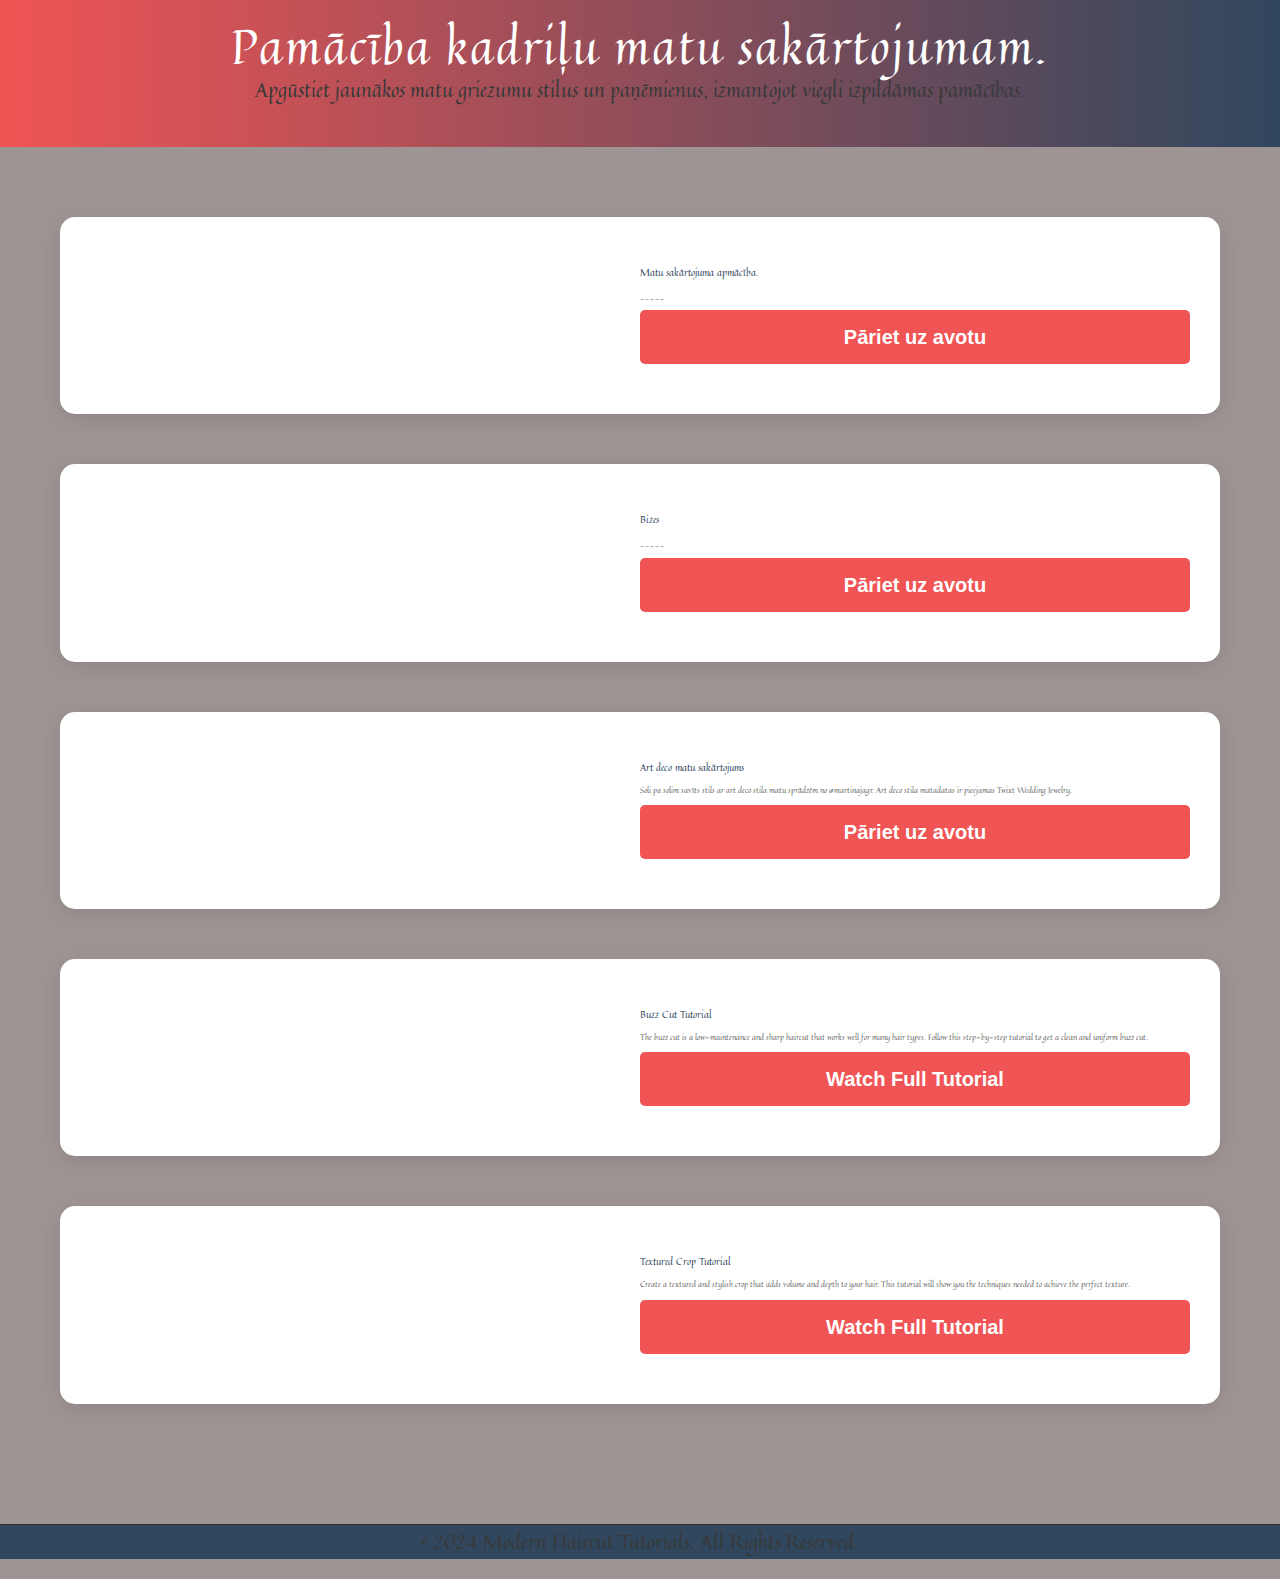
<file: haircut.html>
<!DOCTYPE html>
<html lang="lv">
    <!doctype html>
<!--[if IE 7 ]>    <html lang="en-gb" class="isie ie7 oldie no-js"> <![endif]-->
<!--[if IE 8 ]>    <html lang="en-gb" class="isie ie8 oldie no-js"> <![endif]-->
<!--[if IE 9 ]>    <html lang="en-gb" class="isie ie9 no-js"> <![endif]-->
<!--[if (gt IE 9)|!(IE)]><!-->
<html lang="en-gb" class="no-js">
<!--<![endif]-->
<head>
<meta charset="utf-8">
<meta name="viewport" content="width=device-width, initial-scale=1, maximum-scale=1">
<!--[if lt IE 9]> 
    <meta http-equiv="X-UA-Compatible" content="IE=edge,chrome=1">
    <![endif]-->
<title>Quadrille.lv/haircuts </title>
<meta name="description" content="">
<meta name="author" content="WebThemez">
<!--[if lt IE 9]>
        <script src="http://html5shim.googlecode.com/svn/trunk/html5.js"></script>
    <![endif]-->
<!--[if lte IE 8]>
		<script type="text/javascript" src="http://explorercanvas.googlecode.com/svn/trunk/excanvas.js"></script>
	<![endif]-->
<link rel="stylesheet" href="css/bootstrap.min.css" />
<link rel="stylesheet" type="text/css" href="css/isotope.css" media="screen" />
<link rel="stylesheet" href="js/fancybox/jquery.fancybox.css" type="text/css" media="screen" />
<link href="css/animate.css" rel="stylesheet" media="screen">
<link href="flexslider/flexslider.css" rel="stylesheet" />
<link href="js/owl-carousel/owl.carousel.css" rel="stylesheet">
<link rel="stylesheet" href="css/styles.css" />
<link href="https://fonts.googleapis.com/css2?family=Grey+Qo&display=swap" rel="stylesheet">
<!-- Font Awesome -->
<link href="font/css/font-awesome.min.css" rel="stylesheet">
</head>

<!DOCTYPE html>
<html lang="lv">
<head>
    <meta charset="UTF-8">
    <meta name="viewport" content="width=device-width, initial-scale=1.0">
    <title>Pamācība matu sakārtojuman</title>
    <style>
        /* Pamata stili */
        body {
            font-family: "Italianno", cursive;
            margin: 0;
            padding: 0;
            background-color: #9e9494;
            color: #333;
        }

        /* Header stils */
        header {
            background: linear-gradient(90deg, #f05454, #30475e);
            color: white;
            padding: 20px;
            text-align: center;
        }

        header h1 {
            margin: 0;
            font-size: 48px;
            letter-spacing: 2px;
        }

        header p {
            font-size: 20px;
            margin-top: 10px;
        }

        /* Tutoriāla sadaļa */
        .tutorial-container {
            max-width: 1200px;
            margin: 50px auto;
            padding: 20px;
        }

        /* Katrs tutorial bloks */
        .tutorial {
            display: flex;
            justify-content: space-between;
            background-color: white;
            margin-bottom: 50px;
            border-radius: 15px;
            box-shadow: 0px 5px 20px rgba(0, 0, 0, 0.1);
            overflow: hidden;
            transition: transform 0.3s ease-in-out;
        }

        .tutorial:hover {
            transform: scale(1.02);
        }

        /* Video sadaļa */
        .tutorial .video-section {
            flex: 1;
            overflow: hidden;
        }

        .tutorial .video-section iframe {
            width: 100%;
            height: 100%;
            border: none;
            border-radius: 30px 0 0 15px;
        }

        /* Apraksta sadaļa */
        .tutorial .text-section {
            flex: 1;
            padding: 30px;
            display: flex;
            flex-direction: column;
            justify-content: center;
        }

        .tutorial .text-section h2 {
            font-size: 10px;
            margin-bottom: 10px;
            color: #30475e;
        }

        .tutorial .text-section p {
            font-size: 8px;
            line-height: 1.8;
            color: #666;
            margin-bottom: 20px;
        }

        .tutorial .text-section a {
            text-decoration: none;
            background-color: #f05454;
            color: white;
            padding: 10px 20px;
            border-radius: 5px;
            text-align: center;
            font-weight: bold;
            transition: background-color 0.3s ease;
        }

        .tutorial .text-section a:hover {
            background-color: #30475e;
        }

        /* Footer */
        footer {
            text-align: center;
            padding: 0px;
            background-color: #30475e;
            color: white;
            margin-top: 50px;
        }

        /* Atsaucīgums mobilām ierīcēm */
        @media (max-width: 1000px) {
            .tutorial {
                flex-direction: column;
            }

            .tutorial .video-section {
  height: 0;
  padding-bottom: 56.25%; /* 16:9 Malu attiecība */
  position: relative;
}

.tutorial .video-section iframe {
  position: absolute;
  top: 0;
  left: 0;
  width: 100%;
  height: 100%;
  border-radius: 15px 15px 0 0;
}
        }
    </style>
</head>
<body>

<!-- Header -->
<header>
    <h1>Pamācība kadriļu matu sakārtojumam.</h1>
    <p>Apgūstiet jaunākos matu griezumu stilus un paņēmienus, izmantojot viegli izpildāmas pamācības.</p>
</header>

<!-- Tutoriāla sadaļa -->
<div class="tutorial-container">

    <!-- 1. Tutoriāls -->
    <div class="tutorial">
        <div class="video-section">
            <iframe src="https://v1.pinimg.com/videos/mc/720p/f0/3f/51/f03f5115d6fa40ed8bc892848cde789a.mp4" allowfullscreen></iframe>
        </div>
        <div class="text-section">
            <h2>Matu sakārtojuma apmācība.</h2>
            <p>_____</p>
            <a href="https://www.pinterest.com/pin/140806229903571/">Pāriet uz avotu</a>
        </div>
    </div>

    <!-- 2. Tutoriāls -->
    <div class="tutorial">
        <div class="video-section">
            <iframe src="https://v1.pinimg.com/videos/mc/720p/d9/cf/69/d9cf69e93e0bf88e61dad05cd59dac7c.mp4" allowfullscreen></iframe>
        </div>
        <div class="text-section">
            <h2>Bizes</h2>
            <p>_____</p>
            <a href="https://www.pinterest.com/pin/68746895472/">Pāriet uz avotu</a>
        </div>
    </div>

    <!-- 3. Tutoriāls -->
    <div class="tutorial">
        <div class="video-section">
            <iframe src="https://v1.pinimg.com/videos/mc/720p/30/b9/78/30b9787de346c50f612c18b7e25bb368.mp4" allowfullscreen></iframe>
        </div>
        <div class="text-section">
            <h2>Art deco matu sakārtojums</h2>
            <p>Soli pa solim savīts stils ar art deco stila matu sprādzēm no @martinajagr. Art deco stila matadatas ir pieejamas Twixt Wedding Jewelry.

            </p>
            <a href="https://www.pinterest.com/pin/105693922498988767/">Pāriet uz avotu</a>
        </div>
    </div>

    <!-- 4. Tutoriāls -->
    <div class="tutorial">
        <div class="video-section">
            <iframe src="https://www.youtube.com/embed/dQw4w9WgXcQ" allowfullscreen></iframe>
        </div>
        <div class="text-section">
            <h2>Buzz Cut Tutorial</h2>
            <p>The buzz cut is a low-maintenance and sharp haircut that works well for many hair types. Follow this step-by-step tutorial to get a clean and uniform buzz cut.</p>
            <a href="#">Watch Full Tutorial</a>
        </div>
    </div>

    <!-- 5. Tutoriāls -->
    <div class="tutorial">
        <div class="video-section">
            <iframe src="https://www.youtube.com/embed/dQw4w9WgXcQ" allowfullscreen></iframe>
        </div>
        <div class="text-section">
            <h2>Textured Crop Tutorial</h2>
            <p>Create a textured and stylish crop that adds volume and depth to your hair. This tutorial will show you the techniques needed to achieve the perfect texture.</p>
            <a href="#">Watch Full Tutorial</a>
        </div>
    </div>

</div>

<!-- Footer -->
<footer>
    <p>© 2024 Modern Haircut Tutorials. All Rights Reserved.</p>
</footer>

</body>
</html>
</file>
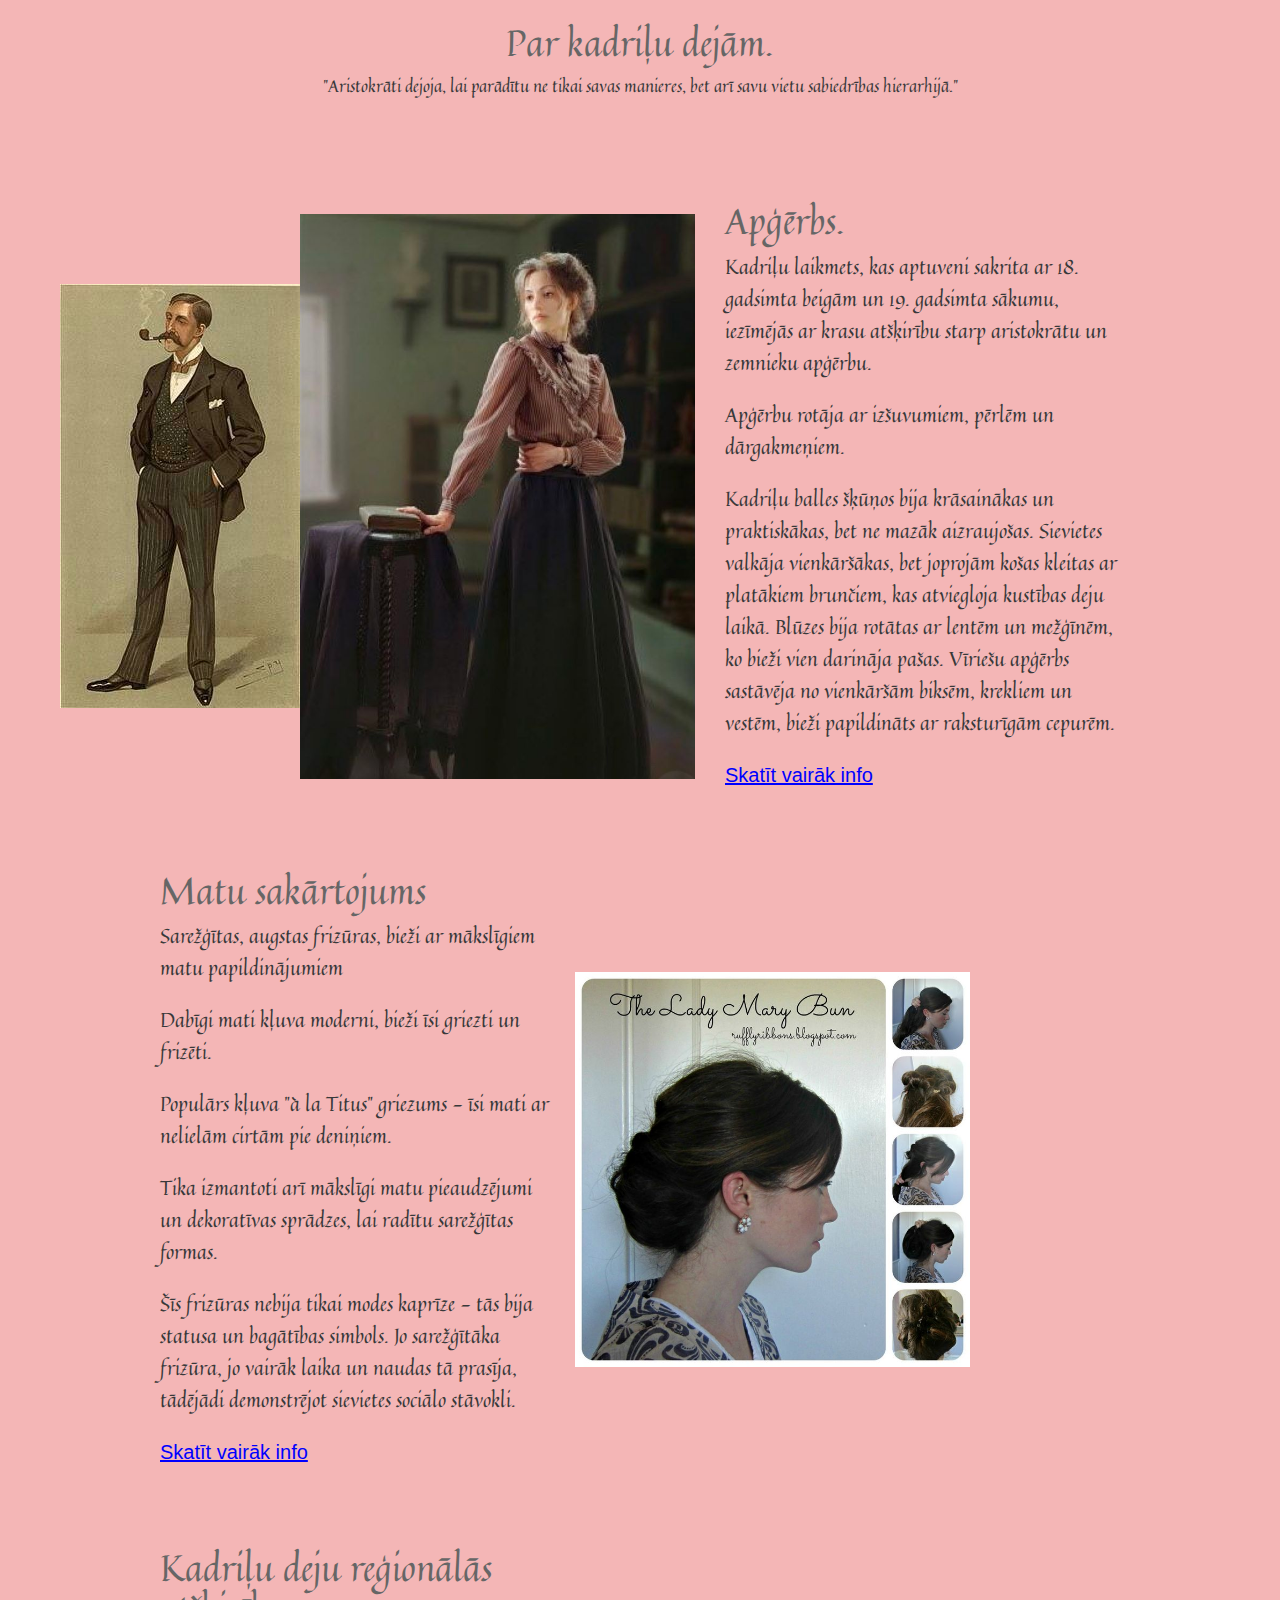
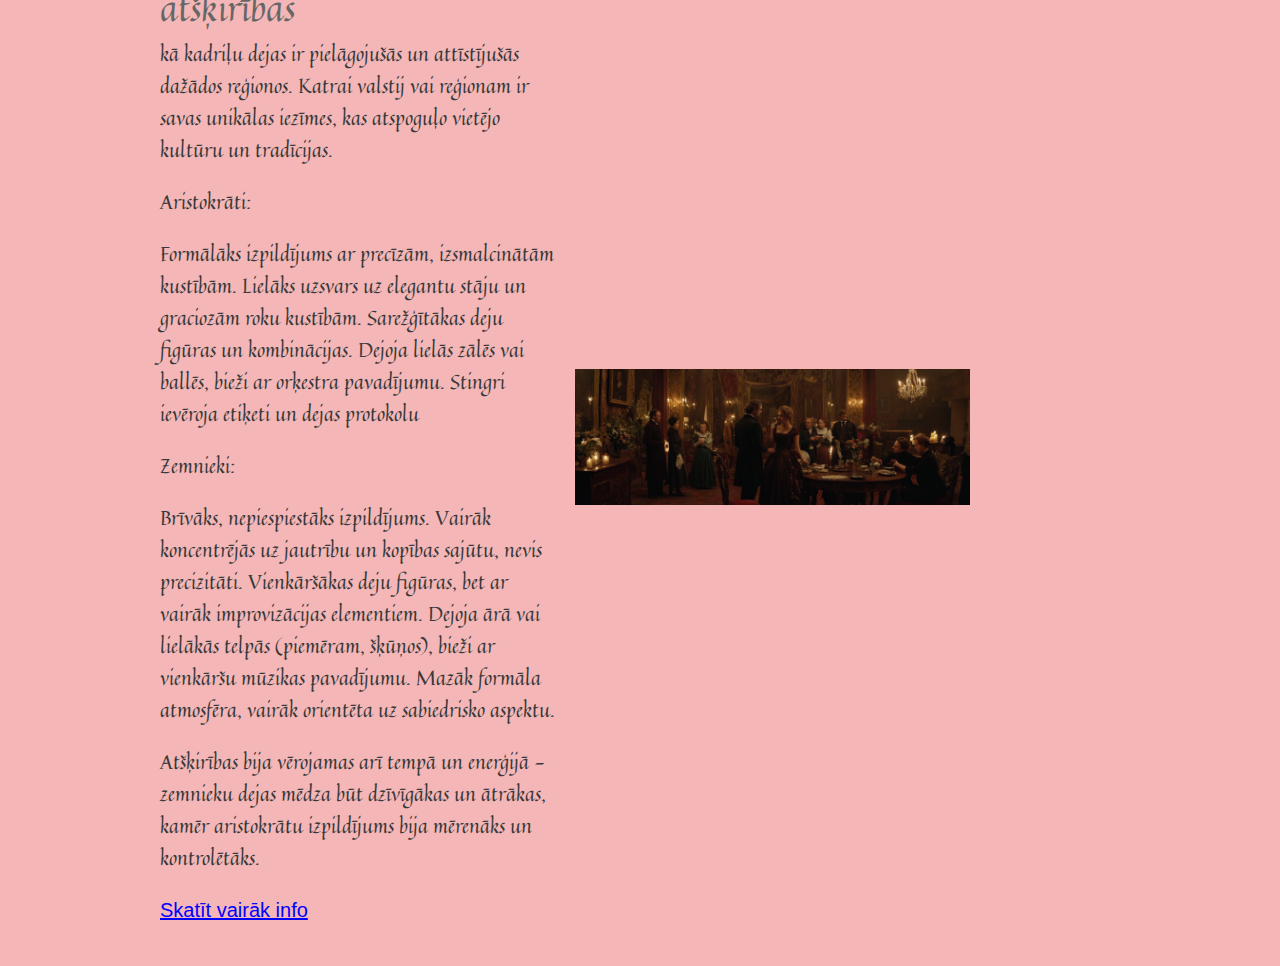
<file: info.html>
<!doctype html>
<!--[if IE 7 ]>    <html lang="en-gb" class="isie ie7 oldie no-js"> <![endif]-->
<!--[if IE 8 ]>    <html lang="en-gb" class="isie ie8 oldie no-js"> <![endif]-->
<!--[if IE 9 ]>    <html lang="en-gb" class="isie ie9 no-js"> <![endif]-->
<!--[if (gt IE 9)|!(IE)]><!-->
<html lang="en-gb" class="no-js">
<!--<![endif]-->
<head>
<meta charset="utf-8">
<meta name="viewport" content="width=device-width, initial-scale=1, maximum-scale=1">
<!--[if lt IE 9]> 
    <meta http-equiv="X-UA-Compatible" content="IE=edge,chrome=1">
    <![endif]-->
<title>Quadrille.lv/info </title>
<meta name="description" content="">
<meta name="author" content="WebThemez">
<!--[if lt IE 9]>
        <script src="http://html5shim.googlecode.com/svn/trunk/html5.js"></script>
    <![endif]-->
<!--[if lte IE 8]>
		<script type="text/javascript" src="http://explorercanvas.googlecode.com/svn/trunk/excanvas.js"></script>
	<![endif]-->
<link rel="stylesheet" href="css/bootstrap.min.css" />
<link rel="stylesheet" type="text/css" href="css/isotope.css" media="screen" />
<link rel="stylesheet" href="js/fancybox/jquery.fancybox.css" type="text/css" media="screen" />
<link href="css/animate.css" rel="stylesheet" media="screen">
<link href="flexslider/flexslider.css" rel="stylesheet" />
<link href="js/owl-carousel/owl.carousel.css" rel="stylesheet">
<link rel="stylesheet" href="css/styles.css" />
<link href="https://fonts.googleapis.com/css2?family=Grey+Qo&display=swap" rel="stylesheet">
<!-- Font Awesome -->
<link href="font/css/font-awesome.min.css" rel="stylesheet">
</head>

      <!-- Heading -->
      <div class="heading text-center"> 
      <h1>Par kadriļu dejām.</h1>
      <p>"Aristokrāti dejoja, lai parādītu ne tikai savas manieres, bet arī savu vietu sabiedrības hierarhijā."</p>
    </div>

<!DOCTYPE html>
<html lang="lv">
<head>
    <meta charset="UTF-8">
    <meta name="viewport" content="width=device-width, initial-scale=1.0">
    <title>Par kadriju pasauli</title>
    <style>
        body {
            font-family: Arial, sans-serif;
            background-color: #e967677a;
            margin: 0;
            padding: 0;
            line-height: 1.6;
        }
        .container {
            display: flex;
            flex-direction: column;
            max-width: 1000px;
            margin: 0 auto;
            padding: 20px;
        }
        .image {
            display: flex;
            justify-content: center;
            align-items: center;
            margin-top: 20px;
        }
        .image img {
            max-width: 100%;
            height: auto;
        }
        .text {
            flex: 1;
        }
        .more-info {
            color: blue;
            text-decoration: underline;
            cursor: pointer;
        }
        p2 {
            color: rgb(2, 2, 2);
            text-decoration: line;
            cursor: pointer;
        }
        @media (min-width: 768px) {
            .container {
                flex-direction: row;
            }
            .image {
                flex: 1;
                margin-top: 0;
                margin-left: 20px;
            }
            .text {
                flex: 1;
            }
        }
    </style>

<!DOCTYPE html>
<html lang="lv">
<head>
    <meta charset="UTF-8">
    <meta name="viewport" content="width=device-width, initial-scale=1.0">
    <title>info</title>
    <style>
        body {
            font-family: Arial, sans-serif;
            margin: 0;
            padding: 0;
            line-height: 1.6;
        }
        .container {
            display: flex;
            flex-direction: column;
            max-width: 1000px;
            margin: 0 auto;
            padding: 20px;
        }
        .image {
            display: flex;
            justify-content: center;
            align-items: center;
            margin-bottom: 20px;
        }
        
        .image img {
            max-width: 100%;
            height: auto;
        }
        .text {
            flex: 1;
        }
        .more-info {
            color: blue;
            text-decoration: underline;
            cursor: pointer;
        }
        @media (min-width: 500px) {
            .container {
                flex-direction: row;
            }
            .image {
                flex: 1;
                margin-bottom: 0;
                margin-right: 150px;
            }
            .text {
                flex: 1;
            }
        }
    </style>
</head>
<body>
    <div class="container">
        <div class="image">
            <img src="images/outfits/outfit1.jpeg" alt="Attēla apraksts">
            <img src="images/outfits/outfit2.jpeg" alt="Attēla apraksts">
        </div>
        <div class="text">
            <h1>Apģērbs.</h1>
            <p>Kadriļu laikmets, kas aptuveni sakrita ar 18. gadsimta beigām un 19. gadsimta sākumu, iezīmējās ar krasu atšķirību starp aristokrātu un zemnieku apģērbu.</p>
            <p>Apģērbu rotāja ar izšuvumiem, pērlēm un dārgakmeņiem.</p>
            <p>Kadriļu balles šķūņos bija krāsainākas un praktiskākas, bet ne mazāk aizraujošas. Sievietes valkāja vienkāršākas, bet joprojām košas kleitas ar platākiem brunčiem, kas atviegloja kustības deju laikā. Blūzes bija rotātas ar lentēm un mežģīnēm, ko bieži vien darināja pašas. Vīriešu apģērbs sastāvēja no vienkāršām biksēm, krekliem un vestēm, bieži papildināts ar raksturīgām cepurēm.</p>
            <p><a href="outfits.html" class="more-info" target="_blank">Skatīt vairāk info</a></p>
        </div>
    </div>
</body>
</html>

<!DOCTYPE html>
<html lang="lv">
<head>
    <meta charset="UTF-8">
    <meta name="viewport" content="width=device-width, initial-scale=1.0">
    <title>Teksts un Attēls - Responsīvs dizains</title>
    <style>
        body {
            font-family: Arial, sans-serif;
            margin: 0;
            padding: 0;
            line-height: 1.6;
        }
        .container {
            display: flex;
            flex-direction: column;
            max-width: 1000px;
            margin: 0 auto;
            padding: 20px;
        }
        .image {
            display: flex;
            justify-content: center;
            align-items: center;
            margin-top: 20px;
        }
        .image img {
            max-width: 100%;
            height: auto;
        }
        .text {
            flex: 1;
        }
        .more-info {
            color: blue;
            text-decoration: underline;
            cursor: pointer;
        }
        @media (min-width: 768px) {
            .container {
                flex-direction: row;
            }
            .image {
                flex: 1;
                margin-top: 0;
                margin-left: 20px;
            }
            .text {
                flex: 1;
            }
        }
    </style>
</head>
<body>
    <div class="container">
        <div class="text">
            <h1>Matu sakārtojums</h1>
            <p>Sarežģītas, augstas frizūras, bieži ar mākslīgiem matu papildinājumiem</p>
            <p>Dabīgi mati kļuva moderni, bieži īsi griezti un frizēti.</p>
            <p>Populārs kļuva "à la Titus" griezums - īsi mati ar nelielām cirtām pie deniņiem.</p>
            <p>Tika izmantoti arī mākslīgi matu pieaudzējumi un dekoratīvas sprādzes, lai radītu sarežģītas formas.</p>
            <p>Šīs frizūras nebija tikai modes kaprīze - tās bija statusa un bagātības simbols. Jo sarežģītāka frizūra, jo vairāk laika un naudas tā prasīja, tādējādi demonstrējot sievietes sociālo stāvokli.</p>
            <p><a href="haircut.html" class="more-info" target="_blank">Skatīt vairāk info</a></p>
        </div>
        <div class="image">
            <img src="images/haircut.jpeg" alt="Attēla apraksts">
        </div>
    </div>
</body>
</html>

<!DOCTYPE html>
<html lang="lv">
<head>
    <meta charset="UTF-8">
    <meta name="viewport" content="width=device-width, initial-scale=1.0">
    <title>Teksts un Attēls - Responsīvs dizains</title>
    <style>
        body {
            font-family: Arial, sans-serif;
            margin: 0;
            padding: 0;
            line-height: 1.6;
        }
        .container {
            display: flex;
            flex-direction: column;
            max-width: 1000px;
            margin: 0 auto;
            padding: 20px;
        }
        .image {
            display: flex;
            justify-content: center;
            align-items: center;
            margin-top: 20px;
        }
        .image img {
            max-width: 100%;
            height: auto;
        }
        .text {
            flex: 1;
        }
        .more-info {
            color: blue;
            text-decoration: underline;
            cursor: pointer;
        }
        @media (min-width: 768px) {
            .container {
                flex-direction: row;
            }
            .image {
                flex: 1;
                margin-top: 0;
                margin-left: 20px;
            }
            .text {
                flex: 1;
            }
        }
    </style>
</head>
<body>
    <div class="container">
        <div class="text">
            <h1>Kadriļu deju reģionālās atšķirības</h1>
            <p>kā kadriļu dejas ir pielāgojušās un attīstījušās dažādos reģionos. Katrai valstij vai reģionam ir savas unikālas iezīmes, kas atspoguļo vietējo kultūru un tradīcijas.</p>
            <p>Aristokrāti:</p>

                <p>Formālāks izpildījums ar precīzām, izsmalcinātām kustībām.
                Lielāks uzsvars uz elegantu stāju un graciozām roku kustībām.
                Sarežģītākas deju figūras un kombinācijas.
                Dejoja lielās zālēs vai ballēs, bieži ar orķestra pavadījumu.
                Stingri ievēroja etiķeti un dejas protokolu</p>
            
            <p>Zemnieki:</p>
                <p>Brīvāks, nepiespiestāks izpildījums.
                    Vairāk koncentrējās uz jautrību un kopības sajūtu, nevis precizitāti.
                    Vienkāršākas deju figūras, bet ar vairāk improvizācijas elementiem.
                    Dejoja ārā vai lielākās telpās (piemēram, šķūņos), bieži ar vienkāršu mūzikas pavadījumu.
                    Mazāk formāla atmosfēra, vairāk orientēta uz sabiedrisko aspektu.</p>
            <p>Atšķirības bija vērojamas arī tempā un enerģijā - zemnieku dejas mēdza būt dzīvīgākas un ātrākas, kamēr aristokrātu izpildījums bija mērenāks un kontrolētāks.</p>
                <p><a href="quadrille_info.html" class="more-info" target="_blank">Skatīt vairāk info</a></p>
        </div>
        <div class="image">
            <img src="images/quadrille_info/image(24).png" alt="Attēla apraksts">
        </div>
    </div>
</body>
</html>
</file>
<file: css/isotope.css>
/* Start: Recommended Isotope styles */

/**** Isotope Filtering ****/

.isotope-item {
  z-index: 2; 
padding: 5px;
background: #FFE4A9;
}

.isotope-hidden.isotope-item {
  pointer-events: none;
  z-index: 1;
}

/**** Isotope CSS3 transitions ****/

.isotope,
.isotope .isotope-item {
  -webkit-transition-duration: 0.8s;
     -moz-transition-duration: 0.8s;
      -ms-transition-duration: 0.8s;
       -o-transition-duration: 0.8s;
          transition-duration: 0.8s;
}

.isotope {
  -webkit-transition-property: height, width;
     -moz-transition-property: height, width;
      -ms-transition-property: height, width;
       -o-transition-property: height, width;
          transition-property: height, width;
}

.isotope .isotope-item {
  -webkit-transition-property: -webkit-transform, opacity;
     -moz-transition-property:    -moz-transform, opacity;
      -ms-transition-property:     -ms-transform, opacity;
       -o-transition-property:         top, left, opacity;
          transition-property:         transform, opacity;
}

/**** disabling Isotope CSS3 transitions ****/

.isotope.no-transition,
.isotope.no-transition .isotope-item,
.isotope .isotope-item.no-transition {
  -webkit-transition-duration: 0s;
     -moz-transition-duration: 0s;
      -ms-transition-duration: 0s;
       -o-transition-duration: 0s;
          transition-duration: 0s;
}

/* End: Recommended Isotope styles */



/* disable CSS transitions for containers with infinite scrolling*/
.isotope.infinite-scrolling {
  -webkit-transition: none;
     -moz-transition: none;
      -ms-transition: none;
       -o-transition: none;
          transition: none;
}



/**** Isotope styles ****/

/* required for containers to inherit vertical size from window */
/*html,
body {
  height: 100%;
}*/

#container {
  border: 1px solid #7c6565;
  padding: 5px;
  margin-bottom: 20px;
}

.element {
  width: 110px;
  height: 110px;
  margin: 5px;
  float: left;
  overflow: hidden;
  position: relative;
  background: #e61b1b;
  color: #222;
  -webkit-border-top-right-radius: 1.2em;
      -moz-border-radius-topright: 1.2em;
          border-top-right-radius: 1.2em;
}

.element.alkali          { background: #F00; background: hsl(   0, 100%, 50%); }
.element.alkaline-earth  { background: #F80; background: hsl(  36, 100%, 50%); }
.element.lanthanoid      { background: #FF0; background: hsl(  72, 100%, 50%); }
.element.actinoid        { background: #0F0; background: hsl( 108, 100%, 50%); }
.element.transition      { background: #0F8; background: hsl( 144, 100%, 50%); }
.element.post-transition { background: #0FF; background: hsl( 180, 100%, 50%); }
.element.metalloid       { background: rgba(0, 136, 255, 0); background: hsla(216, 100%, 50%, 0); }
.element.other.nonmetal  { background: rgba(0, 0, 255, 0); background: hsla(252, 100%, 50%, 0); }
.element.halogen         { background: rgb(90, 83, 90); background: hsla(288, 29%, 39%, 0); }
.element.noble-gas       { background: #F08; background: hsl( 324, 100%, 50%); }


.element * {
  position: absolute;
  margin: 0;
}

.element .symbol {
  left: 0.2em;
  top: 0.4em;
  font-size: 3.8em;
  line-height: 1.0em;
  color: #FFF;
}
.element.large .symbol {
  font-size: 4.5em;
}

.element.fake .symbol {
  color: #000;
}

.element .name {
  left: 0.5em;
  bottom: 1.6em;
  font-size: 1.05em;
}

.element .weight {
  font-size: 0.9em;
  left: 0.5em;
  bottom: 0.5em;
}

.element .number {
  font-size: 1.25em;
  font-weight: bold;
  color: hsla(0,0%,0%,.5);
  right: 0.5em;
  top: 0.5em;
}

.variable-sizes .element.width2 { width: 230px; }

.variable-sizes .element.height2 { height: 230px; }

.variable-sizes .element.width2.height2 {
  font-size: 2.0em;
}

.element.large,
.variable-sizes .element.large,
.variable-sizes .element.large.width2.height2 {
  font-size: 3.0em;
  width: 350px;
  height: 350px;
  z-index: 100;
}

.clickable .element:hover {
  cursor: pointer;
}

.clickable .element:hover h3 {
  text-shadow:
    0 0 10px rgb(187, 124, 124),
    0 0 10px rgb(173, 112, 112)
  ;
}

.clickable .element:hover h2 {
  color: rgb(156, 108, 108);
}
</file>
<file: css/styles.css>
/*
Author URI: http://webthemez.com/
*/

@import url(http://fonts.googleapis.com/css?family=Open+Sans:400,700,600);
@import url(https://fonts.googleapis.com/css2?family=Italianno&display=swap);
@import url(https://fonts.googleapis.com/css2?family=Grey+Qo&display=swap);
@import url(https://fonts.googleapis.com/css2?family=Quintessential&display=swap);
@import url(https://fonts.googleapis.com/css2?family=Sacramento&display=swap);

* {
	margin: 0;
	padding: 0;
	font-family: 'Roboto', sans-serif;
}
body {
	height: 100%;
	font-family: "Italianno", cursive;
	font-size: 14px;
	line-height: 1.7;
	color: #666666;
	-webkit-font-smoothing: antialiased;
	-webkit-text-size-adjust: 100%;
	background: #fff;
	transition: all 0.2s linear;
	-webkit-transition: all 0.2s linear;
	-moz-transition: all 0.2s linear;
	-o-transition: all 0.2s linear;
}
.mana-poga {
	position: relative;
	padding: 15px 30px;
	background-color: #4CAF50;
	color: rgb(0, 0, 0);
	border: none;
	cursor: pointer;
	font-size: 16px;
	transition: background-color 0.3s ease;
	border-radius: 8px;
	overflow: hidden;
}

.mana-poga::before {
	content: "";
	position: absolute;
	top: 0;
	right: 0;
	width: 100%;
	height: 100%;
	background: linear-gradient(135deg, transparent 50%, rgba(0, 0, 0, 0.1) 50%);
	transition: transform 0.5s ease;
	transform-origin: top left;
	transform: scale(0);
}

.mana-poga:hover {
	background-color: #bbb0b0;
}

.mana-poga:hover::before {
	transform: scale(1);
}
.more-info {
	color: blue;
	text-decoration: underline;
	cursor: pointer;
}

::selection {
	color: #3d39397e;
	background: #e9ebec00;
}

::-moz-selection {
 color: #fff;
 background: #e49dd1;
}
p {
	color: #38393a;
	margin: 0 0 1em !important;
	font-size: 20px;

}
a {
	color: #212122;
	margin: 0 0 1em !important;
	font-size: 20px;
	background: #ffffff00;

}
p2 {
	color: #cfc970;
}
h1, p, h2, h3, h4, h5, h6 {
	font-family: "Quintessential", serif;
}
h3 {
	color: #cfc970;
	margin: 0 0 1em !important;
	font-size: 20px;
}

.fitImage {
	max-width: 100%;
	vertical-align: middle;
	display: inline-block;
}
.animated {
	/* -webkit-animation-duration: 1s; */
	animation-duration: 1s;
	-webkit-animation-delay: 0s;
	animation-delay: 0s;
}
.mcbook {
	opacity: 0;
}
.show {
	opacity: 1;
}
.pDark p {
	color: #6D6D6D;
}
h6{
	font-size:14px;
}
.dataTxt ul li{
	list-style:none;
	line-height:30px;
}
.event-container {
    display: flex;
    max-width: 800px;
    margin: 20px auto;
}
#event-image {
    flex: 0 0 300px;
    margin-right: 20px;
}
#event-image img {
    width: 100%;
    height: auto;
}
.event-list-container {
    flex: 1;
}
.event-list {
    list-style-type: none;
    padding: 0;
}
.event-item {
    background-color: rgba(65, 59, 59, 0.486);
    margin-bottom: 10px;
    padding: 10px;
    cursor: pointer;
    border-radius: 5px;
    transition: background-color 0.3s;
}
.event-item:hover {background
    background-color: #eb7a7ace;
}
.event-title {
    font-weight: bold;
}
.event-date {
    font-size: 0.9em;
    color: #666;
}
.event-description {
    font-size: 0.9em;
    margin-top: 5px;
}
.listArrow li{
background: url('../images/links-arrow.png') 0px 12px no-repeat;
padding-left:15px;
}
.progress {
height: 12px;
border-radius:0px;
}
.progress .progress-bar.progress-bar-red {
background: #F76E26;
}
.progress .progress-bar.progress-bar-green {
background: #51D4B6;
}
.progress .progress-bar.progress-bar-lblue {
background: #9FDE32;
}
.feature a {
display: inline-block;
font-size: 18px;
color: #534f4f69;
background: #ffffff9d;
margin-right: 20px;
width: 220px;
text-align: center;
line-height: 41px;
/* border-radius: 10px; */
}
#services img{
	width:100%;
}
#services .circle{
width:120px;
height: 104px;
display:inline-block;
background: transparent;
overflow:hidden;
}
#services .circle:hover {
	background:#53515177;	
	transition: all 0.2s linear 0s;
	-webkit-transition: all 0.2s linear 0s;
	-moz-transition: all 0.2s linear 0s;
	-o-transition: all 0.2s linear 0s;
}
.pDark h3 {
	color: #7974749a;
}
.btn {
	color:#af91e756;
	background: #7577779f;
}
.btn:hover {
	 color:#5a565680 !important;
	
	 background: #d83e22;
}
 a:hover {
	
	 color: #5f5d5d8e !important;
 }
.btn{
display: inline-block;
padding: 8px 12px;
	}
.btn, .form-control, .team-socials i {
	border-radius: 0px !important;
}
.form-group {
	margin: 0 auto;
	margin-bottom: 15px;
	width: 75%;
}
.form-control {
	border: none;
	padding: 22px 4px;
	outline: none;
	color: #5A5A5A;
	margin: 0;
	width: 210px;
	max-width: 100%;
	display: block;
	margin-bottom: 20px;
	background: transparent;
	font-size: inherit;
	border-radius: 0px !important;
	width: 99%;
	border: 1px solid #4C4C4C;
}
.button-outline {
	-webkit-font-smoothing: antialiased;
	display: inline-block;
	vertical-align: middle;
	zoom: 1;
	color: #4e4b4ba9;
	padding: 10px 25px;
	border: 2px solid #575454;
	border-radius: 0px;
	font-size: 16px;
	font-weight: 400;
	background: rgba(255,255,255,0.15);
}
.button-outline:hover {
	color: #524f4f8f;
	background: rgba(212, 88, 88, 0.35);
}
a {
	color: #d8574e;
	text-decoration: none;
	text-shadow: none;
	-webkit-transition: all 0.2s linear;
	-moz-transition: all 0.2s linear;
	-ms-transition: all 0.2s linear;
	-o-transition: all 0.2s linear;
	transition: all 0.2s linear;
}
a:hover {
	color: #7a78788c;
	text-decoration: none;
}
.btn {
	border: 0px;
	border-radius: 0px;
}
.btn-primary {
	background: #d40a0a;
}
.form-control {
	border-radius: 0px;
}
.mrgn30 {
	margin: 30px 0;
}
.copyright {
color: #e4e4e4e5;
background: #a5a3a318;
padding: 20px 0;
border-top: 1px solid #f5f5f577;
}
#top {
	position: relative;
}
.topHome {
	position: fixed;
	bottom: 20px;
	right: 20px;
	z-index: 5;
}
.topHome:hover{
color:#666363a1;	
	}
/*  Sliders
==================================== */
 
.flex-direction-nav .flex-prev{
left:0px; 
}
.flex-direction-nav .flex-next{ 
right:0px;
}
.flex-caption {zoom: 1;
bottom: 120px;  color: #fff; margin: 0; padding: 25px 25px 25px 30px; position: absolute; left: 0; background: transparent;margin: 0 auto;right: 0;}
.flex-caption h3 {color: #fff; letter-spacing: 1px; margin-bottom: 8px; text-transform: uppercase;font-size: 113px;font-weight: bolder;}
.flex-caption p {margin: 0 0 15px;font-size: 20px !important;}	
.flex-caption a{
    background: transparent !important;
    border: 1px solid #fff;
}
.flex-caption a:hover{
    background: #8f8d8db0 !important;
    border: 1px solid #f1efef63;
	color:#000 !important;
}
/* Header 
----------------------------------------------*/
#section-top {
	background: #4E4E4E;
}
#section-top ul {
	margin: 0;
	padding: 0;
	list-style: none;
	float: right;
}
#section-top ul li {
	display: inline-block;
}
#section-top ul li a {
	border-radius: 2px;
	display: inline-block;
	height: 35px;
	line-height: 35px;
	width: 35px;
	text-align: center;
}
#section-top .region-top-first {
	float: right;
}
#home {
background: #1E2020;
margin-bottom: 30px;
}
.header {
	position: fixed;
	width: 100%; 
	z-index: 50;
	border-radius: 0;
	top: 0px; 
}
.addBg {
	background: rgba(111, 112, 112, 0.616);
	transition: all 0.3s linear;
	-webkit-transition: all 0.3s linear;
	-moz-transition: all 0.3s linear;
	-o-transition: all 0.3s linear;
}
.navbar-inverse {
	background: transparent;
}
.navbar-inverse .navbar-toggle {
	background-color: #530b0b;
	background: #011a22;  border: 0;
}


.navbar-inverse .navbar-toggle:hover, .navbar-inverse .navbar-toggle:focus {
	background: #3d0404;
	border: 0;
}
.navbar-inverse .navbar-nav > li > a:hover, .navbar-inverse .navbar-nav > li > a:focus {
	color: #fff;
}
.navbar-inverse .navbar-toggle:hover .icon-bar {
	background: #fff;
}

.hero-text {
	color: #676e73;
	width: 83%;
	text-align: center;
	margin: 23% auto 24px auto;
	font-family: 'Poppin', sans-serif;
}
.hero-text p {
	font-family: 'Oswald', sans-serif;
	padding: 0;
	margin: 12px 8% 0;
	text-shadow: 0px 1px 2px rgba(0, 0, 0, .2);
}
.b1{
    background: #FCFCFC;
    padding: 15px;
    box-shadow: 0px 1px 1px rgba(0, 0, 0, 0.29) !important;
    border-top: 4px solid #32637085;
}
/*.carousel-inner*/
#myCarousel {
	margin-top: 50px;
	border-bottom: 4px solid #A43E89;
}

.carousel-caption {
	padding: 0px;
	bottom: 40%;
	display: block;
	height: 80px;
}
.carousel-caption h1 {
	font-size: 45px;
	padding: 10px 15px;
	background: rgba(128, 180, 33, 0.80);
	color: #FFFFFF;
	text-shadow: none;
	font-weight: bold;
	display: inline-block;
}
.carousel-caption h3 {
	font-size: 30px;
	color: #1C4604;
	font-weight: bold;
	text-shadow: #fff 1px 1px 1px;
}
.actionPanel {
	padding: 25px 0;
	background: #a46c3e;
}
.actionPanel h3 {
	margin: 0px;
}
.circle {
	background: #fff;
	height: 90px;
	width: 90px;
	border-radius: 0px;
	line-height: 90px !important;
}
#section-strapline {
	background: #ffff;
	line-height: 42px;
	clear: both;
}
/*----Nav ----*/
.header .navbar-brand {
	float: left;
	padding: 22px 15px;
	line-height: 18px;
	height: 50px;/*color:#A43E89;*/
}
.navbar-brand b {
	color: #A43E89;
	font-family: 'Oswald', sans-serif;
	font-weight: 900;
}
.navbar-brand b i {
	color: #fff;
	font-style: normal;
}
.logo {
	font-size: 2.2em;
	text-shadow: none;
	margin: 8px 0 0 0;
}
.logo:hover {
	color: #685c5ca2;
}
.header .navbar {
	margin: 0;
	background: transparent;
	border: 0;
}
.hero-text2{
	padding:30px 0;
	text-align:center;	
}
.hero-text2 h3{
font-size: 20px;
color: #A3A3A3;
line-height: 36px;
text-align: center;
}
.navbar-inverse .navbar-nav > li > a {
	color: #fff;
	font-size: 1.2em;
	line-height: normal;
	margin: 17px;
	padding: 6px 0px !important;
	border-radius: 5px;
	font-family: 'Oswald', sans-serif;
	font-weight: 400;
}
.navbar-inverse .navbar-nav > .active > a, .navbar-inverse .navbar-nav > .active > a:hover, .navbar-inverse .navbar-nav > .active > a:focus {
	color: #fff;
	background: none;
	border: 1px solid #FFFFFF;
	border-radius: 0px;
}
.navbar-inverse .navbar-nav > .active {
    color: #fff;
}
.navbar-nav > li:hover > a {
	color: #fff;
}
.header .navbar-nav > li > a {
	padding: 25px 18px;
}
.page-section {
	width: 100%;
	height: auto;
	padding: 35px 0;
}
.noPadd {
	padding: 0;
}
.page-section h1 {
	font-size: 3.5em;
	margin: 90px 0 30px;
	line-height: 1.2em;
}
.page-section h1 span {
	font-weight: 200;
}
.page-section h2 {
	color: #a43e3e;
}
.page-section p {
	font-size: 15px;
	line-height: 1.5em;
}
.darkBg {
	background: #000;
}
.darkBg .fa {
	color: #a43e3e;
}
/*--- Banner ----*/
.banner-container {
	width: 100%;
	position: relative;
	padding: 0px;
	box-shadow: 0px 0px 1px rgba(0,0,0,0.4);
	/*background: url("../images/banner-bg.jpg") no-repeat;*/
	background-size: 100% 100%;
	background-size: cover;
	position: relative;
	border-bottom: 2px #FFFFFF solid;
}
.banner-container:before {
position: absolute;
width: 100%; 
z-index: 1; 
content: '';
height: inherit;
top: 75px;
bottom: 0px;
}
.banner-container:after {
content: '';
position: absolute;
width: 100%;
top: 0;
bottom: 0;
background: rgba(230, 159, 159, 0.212);
}
.banner-container > img {
	width: 100%;
}
.banner-content {
	position: absolute;
	z-index: 3;
	top: 0px;
	left: 0px;
	right: 0px;
}
.hero-text h1 {
	color: #fff;
	font-size: 3em;
	margin: 2% 0 30px;
	line-height: 50px;  
	font-size: 48px;
	margin: 37px 0 13px; 
}
.hero-text p {
	font-size: 1.6em;
	color: #fff;
	font-style: normal; 
	text-shadow: 1px 1px 1px #8F8F8F;
}
.arrow-link {
display: inline-block;
font-size: 32px;
height: 50px;
line-height: 38px;
overflow: hidden;
text-align: center;
vertical-align: top;
width: 50px;
border: 4px solid #fff;
border-radius: 50%;
}
a.arrow-link {
	color: #fff;
}
a.arrow-link i{
font-size:28px;
}
a.arrow-link:hover {
	color: #fff;
}


.colord h3 {
	color: #281024;
}
.hero-button {
	text-align: center;
	background: rgba(255, 255, 255, 0.36);
	border: 1px solid #fff;
	padding: 20px;
	display: inline-block;
	margin: 0 auto;
	clear: left;
	width: auto;
}
.hero-img {
	text-align: center;
	margin: 124px auto 24px auto;
}
.da-slider {
	margin: 0 auto !important;
}
.heading h2 {
	color: #1E2020;
	font-size: 46px;
	font-weight: bolder;
}
#contactUs .heading h2 {
	color: #fff;
}
.sub-heading {
	padding: 15px 0;
}
.sub-heading h2 {
	font-size: 18px;
	margin: 15px 0 8px !important;
}
.sub-heading p {
	color: #5A5A5A;
}
.heading {
	padding: 3px 10px;
	padding-bottom: 15px;
	margin-bottom: 30px;
	display: block;
}
.heading p {
	font-size: 1.2em;
}
.pdingBtm30 {
	padding-bottom: 30px;
}
.da-arrows span:after {
	width: 25px;
	height: 37px;
}
.da-arrows span {
	position: absolute;
	top: 50%;
	height: 34px;
	width: 34px;
	border-radius: 60px;
	background: none;
}
.da-dots span {
	display: inline-block;
	position: relative;
	width: 16px;
	height: 16px;
	border-radius: 50%;
	background: rgba(255, 255, 255, 0.13);
	margin: 3px;
	cursor: pointer;
	box-shadow: 1px 1px 1px rgba(0,0,0,0.1) inset, 1px 1px 1px rgba(255,255,255,0.1);
	border: 2px solid #A43E89;
}
img, video, iframe, embed, object {
	max-width: 100%;
	height: auto;
}
/* Features
    -------------------------------------------------*/
#aboutUs {
	padding-top: 35px;
	padding-bottom: 25px;
	overflow: hidden;
}
#aboutUs .feature {
	margin-top: 30px;
	margin-bottom: 54px;
}
#aboutUs .right {
	padding-left: 32px;
	float: right;
}
#aboutUs .left {
	padding-right: 32px;
	float: left;
}
#aboutUs h3 {
	font: 18px/34px;
	text-transform: uppercase;
	letter-spacing: 1px;
	color: #222;
}
.fluid-video-wrapper {
	margin-top: 18px;
}
#aboutUs .left {
	padding-right: 32px;
	float: left;
}
#aboutUs .right {
	float: right;
}
.row .area1 {
	width: 65%;
}
.row .area2 {
	width: 35%;
}
/* Services
    -------------------------------------------------*/
.grid .text-content {
	padding-left: 35%;
}
.grid .text-content {
	display: block;
	padding-left: 19%;
	padding-right: 8%;
}
.
.grid .text-content h5 {
	font-weight: bold;
}
.grid .grid-item .item-content {
	display: block;
	outline: none;
	text-decoration: none;
	padding: 20px 0;
}
.item-content .fa {
	position: absolute;
	color: #646464;
	font-size: 4.5em;
	top: 36px;
}
/* Team
    ---------------------------------------------------*/
.team-member {
	margin-bottom: 15px;
}
.member-img {
	overflow: hidden; 
	padding: 5px;
	position:relative;
}
.team-member .member-img img {
	max-width: 250px;
	margin: 0 auto;
	border-top: solid 4px #27AFD3;
}
.team-member h4 {
	font-size: 19px;
	line-height: 32px;
	margin: 10px 0 0;
	text-align: center;
}
.team-member .pos {
	display: block;
	margin: 0;
	text-align: center;
}
.team-member .contact a {
	padding: 0 8px;
}
.team-socials {
	position:absolute;
	bottom:70px;
	left:0px;
	right:0px;
}
.team-socials a {
	background: white;
	padding: 7px 0;
	margin: 2px;
}
#contactUs {
 background: #2e2e2e; 
}
#contactUs .btn {
	border-radius: 0px !important;
	background: #27AFD3;
}
.descrition {
	min-height: 90px;
	/*text-align: center;*/
    /*border-bottom: 1px solid #dadde2;*/
	padding: 5px 15px;
}
.team-member {
	padding-top: 5px;
}
.team-socials {
	margin: 15px 0;
	opacity: 0;
	text-align: center;
}
.team-member:hover .team-socials {
	opacity: 1;
	-webkit-transition: all 1s ease;
	-moz-transition: all 1s ease;
	-ms-transition: all 1s ease;
	-o-transition: all 1s ease;
	transition: all 1s ease;
}
.team-socials i {
	width: 35px;
	height: 35px;
	position: relative;
	display: inline-block;
	text-align: center;
	font-size: 18px;
}
/* --Portfolio----- */
#work {
	background: #27AFD3;
	color: #fff;
}
#work h2 {
	color: #fff !important;
}
#work p {
	color: #fff;
}
#portfolio {
	width: 100%
}
#portfolio .filters {
	margin-bottom: 20px
}
#portfolio .filters li a {
	color: #999;
	font-weight: 600;
	text-transform: uppercase;
	border: 1px solid #fff;
	padding: 6px 10px;
}
#portfolio .filters li a, #portfolio .filters li a:hover, #portfolio .filters li a:focus {
	color: #fff
}
#portfolio .filters li a.active {
	color: #000 !important;

	border: 1px solid #000;
}
#portfolio .items {
	margin-bottom: 0
}
#portfolio .items li {
	position: relative;
	float: left;
	width: 25%;
	overflow: hidden;
}
#portfolio .items li a img {
	width: 100%;
	-webkit-transition: all 0.3s ease-in-out;
	-moz-transition: all 0.3s ease-in-out;
	-o-transition: all 0.3s ease-in-out;
	transition: all 0.3s ease-in-out;
}
#portfolio .items li a .overlay {
	position: absolute;
	top: 0;
	left: 0;
	width: 100%;
	height: 100%;
	background-color: #000;
	background-color: rgba(0,0,0,0.6);
	-webkit-transition: all 0.3s ease-in-out;
	-moz-transition: all 0.3s ease-in-out;
	-o-transition: all 0.3s ease-in-out;
	transition: all 0.3s ease-in-out;
	opacity: 0;
}
#portfolio .items li a .overlay span {
	color: #FFF;
	position: absolute;
	height: 50px;
	top: 50%;
	left: 0px;
	right: 0px;
	margin-top: -25px;
	line-height: 50px;
}
#portfolio .items li a:hover .overlay {
	opacity: 1
}
#portfolio .items li a:hover img {
	-webkit-transform: scale(1.1);
	-moz-transform: scale(1.1);
	-ms-transform: scale(1.1);
	-o-transform: scale(1.1);
	transform: scale(1.1);
}
nav#filter {
	margin-bottom: 1.5em;
}
nav#filter li {
	display: inline-block;
	margin: 0 0 0 5px;
}
nav#filter a {
	padding: 4px 12px;
	line-height: 20px;
	border: 1px solid #A43E89;
	text-decoration: none;
}
.current {
	background: #A43E89;
	color: #fff;
} 
.page-section.intro {
	min-height: 600px;
}
.btn {
	font-weight: 200;
}
.btn-dark {
	background: #444;
	color: #fff;
}
.btn-dark:hover {
	background: #000;
	color: #fff;
}
.back-to-top {
	display: inline-block;
	clear: both;
	background: #fff;
	color: #333;
	padding: 0 10px 5px;
	margin: 20px 0 0;
	text-shadow: none;
}
.back-to-top:hover {
	background: #333;
	color: #fff;
	text-decoration: none;
}
hr {
	border-color: #ddd;
}
body {
	margin: 0;
	font-family: Arial, sans-serif;
	background: #F0F0F0;
}
#navigation {
	position: fixed;
	top: 0;
	right: 0;
	margin: 0;
	padding: 0;
	width: 200px;
	background: #ffffff;
	box-shadow: 0 10px 10px -10px #000000;
}
#navigation > li {
	margin: 0;
	padding: 0;
	list-style: none;
}
#navigation > li > a {
	margin: 1px;
	color: #000000;
	background: #cccccc;
	display: block;
	padding: 5px;
	text-decoration: none;
	transition: all 400ms;
}
#navigation > li > a.current,  #navigation > li:hover > a {
	background: #999999;
}
.pageSection {
	min-height: 600px;
	padding: 20px;
	background: #dddddd;
}
.pageSection:nth-child(odd) {
	background: #eeeeee;
}
.socialIcons li {
	list-style: none;
	display: inline;
	margin-right: 6px;
}
footer {
	border-top: 1px solid #303030;
	padding: 45px 0;
	background: #fff;
}
.social a:hover {
	color: #000;
}
.social a {
	font-size: 32px;
	margin: 0 10px;
	color: #A43E89;
}
.contact ul li {
	margin-bottom: 10px;
}
.contact ul li i {
	margin-right: 15px;
}
/*Clients*/
.clients #owl-demo .item {
	background: none;
}
.clients .helper {
	display: inline-block;
	height: 100%;
	vertical-align: middle;
}
.clients .helper img {
	vertical-align: middle;
	max-height: 70px;
	max-width: 80%;
}
.clients .helper:hover {
	cursor: e-resize;
}
.clients .customNavigation > a {
	font-size: 25px;
	cursor: pointer;
	margin: 0px 5px;
}
.portfolio-item img:hover {
	width: 110%;
	height: 110%;
}
footer{
	background: #121414;
}
footer h4{
font-size:24px;	
padding-bottom:12px;
}
footer .col ul {
margin: 0;
padding: 0;
list-style: none;
}
footer .col ul li, footer .col p {
font-size: 14px;
}
footer .col.col-social-icons i {
width: 40px;
height: 40px;
display: inline-block;
padding: 10px;
margin-right: 10px;
margin-bottom: 10px;
text-align: center;
font-size: 18px; 
color: #333;
border-radius: 0px;
border: 1px solid #333;
}
footer .col.col-social-icons i:hover{
color:#A43E89;
}
footer input.form-control{
	padding: 18px 10px;
} 
.area1 a{
	margin-bottom:10px;
}
#services{
padding:35px 0;
}

.nav.nav-justified > li > a { position: relative; }
.nav.nav-justified > li > a:hover,
.nav.nav-justified > li > a:focus { background-color: transparent; }
.nav.nav-justified > li > a > .quote {
    position: absolute;
    left: 0px;
    top: 0;
    opacity: 0;
    width: 30px;
    height: 30px;
    padding: 5px;
    background-color: #13c0ba;
    border-radius: 15px;
    color: #fff;  
}
.nav.nav-justified > li.active > a > .quote { opacity: 1; }
.nav.nav-justified > li > a > img { box-shadow: 0 0 0 5px #13c0ba; }
.nav.nav-justified > li > a > img { 
    max-width: 100%; 
    opacity: .3; 
    -webkit-transform: scale(.8,.8);
            transform: scale(.8,.8);
    -webkit-transition: all 0.3s 0s cubic-bezier(0.175, 0.885, 0.32, 1.275);
            transition: all 0.3s 0s cubic-bezier(0.175, 0.885, 0.32, 1.275);
}
.nav.nav-justified > li.active > a > img,
.nav.nav-justified > li:hover > a > img,
.nav.nav-justified > li:focus > a > img { 
    opacity: 1; 
    -webkit-transform: none;
            transform: none;
    -webkit-transition: all 0.3s 0s cubic-bezier(0.175, 0.885, 0.32, 1.275);
            transition: all 0.3s 0s cubic-bezier(0.175, 0.885, 0.32, 1.275);
}
.tab-pane .tab-inner { padding: 30px 0 20px; }

@media (min-width: 768px) {
    .nav.nav-justified > li > a > .quote {
        left: auto;
        top: auto;
        right: 20px;
        bottom: 0px;
    }  
}
@media (min-width: 768px) {
.header .navbar-brand {
	padding-left: 0;
}
.navbar-nav {
	float: right;
}
.navbar-inverse .navbar-nav > li > a {
	color: #fff;
	font-size: 1.1em;
	padding: 6px 14px !important;
	border-radius: 5px;
	margin: 19px 0px;
	border: 1px solid transparent;
}

}

@media (max-width: 768px) {
.banner-container {
	background-size: contain;
}
.row .six {
	width: auto;
}
.da-slide h2 {
	font-size: 28px;
}
.banner-content p {
	font-size: 1.2em;
	text-shadow: none;
}
.hero-img {
	display: none;
}
.da-slide p {
	width: 67%;
	top: 122px;
}
.team-member .member-img img {
	max-width: 100%;
}
.da-slider {
	height: 380px;
	width: 100%;
	min-width: initial;
	margin: 0px !important;
}
.header .navbar-nav > li > a {
	padding: 25px 12px;
}
.portfolio-item img {
	text-decoration: none;
	display: block;
	width: 330px;
	height: 228px;
	float: left;
	margin: 0 3px 3px 0;
	opacity: 1;
	
}
.portfolio-item:hover .folio-info {
	top: 0px;
}
.portfolio-item .portfolio-desc .folio-info {
	padding: 0px;
}
.portfolio-item .portfolio-desc .folio-info h5 {
	font-size: 1em;
} 
}

@media (max-width:760px) {
.header .navbar-nav > li > a {
	padding: 7px 12px;
	font-size: 14px;
}
.navbar-inverse .navbar-collapse, .navbar-inverse .navbar-form {
	border-color: #A8A8A8;
}
.row .area1, .row .area2 { 
display: block;
width: 100%;
}
.flex-caption{
bottom:0px;
}
.flex-caption h3{
font-size:30px;
}
.flex-caption p{

}
}

@media (max-width: 480px) {
.header{
background: #38bee773;
}
.banner-container {
	background-size: contain;
	margin-top: 69px;
}
.banner-container > img {
	width: 100%;
	height: 240px;
}
.flex-caption{
display:none;
}
.responsive-headline {
	font-size: 16px !important
}
.hero-text {
margin-top: 22%;
}
.hero-text h1 { 
line-height: 35px; 
}
.flex-caption h3{
font-size:20px;
}
.responsive-headline {
font-size: 21px !important;
}
.navbar {
	min-height: 69px;
}
.arrow-link {
	display: none;
}
.da-slide h2 {
	font-size: 22px;
	top: 7px;
	text-shadow: none;
}
.da-slide p {
	width: 65%;
	top: 42px;
	height: 50px;
}
#section-top ul li a {
	height: 28px;
	line-height: 28px;
	width: 26px;
}
.team-socials a {
	background: white;
	padding: 1px 0;
	margin: 2px;
}
.team-socials i {
	width: 19px;
	height: 19px;
	position: relative;
	display: inline-block;
	text-align: center;
	font-size: 16px;
}
.page-section {
	padding: 0px;
}
.page-section h1 {
	font-size: 3em;
}
.page-section h2 {
	font-size: 2em;
}
.page-section p {
	font-size: 1em;
	margin: 0 0 20px;
}
.portfolio-item .portfolio-desc .folio-info h5 {
	font-size: 11px;
}
.navbar-inverse .navbar-nav > li > a{
padding:0px !important;
}
.header .navbar-brand {
float: left;
padding: 12px 0px;
line-height: 18px; 
}
.navbar-toggle {
position: relative;
float: right;
padding: 9px 10px;
margin-top: 11px;
margin-right: 0px;
margin-bottom: 9px;
background-color: transparent;
border: 1px solid transparent;
border-radius: 4px;
}
#portfolio .items li {
position: relative;
float: left;
width: 50%;
overflow: hidden;
}
}

@media (max-width: 320px) {
.banner-container {
	background-size: contain;
}
.da-slider {
	height: 300px;
}
.da-slider {
	width: 100%;
	min-width: initial;
	position: relative;
	margin: 0 auto;
}
.da-dots {
	bottom: 2px;
}
.grid .text-content {
	padding-left: 29%;
	padding-right: 2%;
}
.portfolio-item:hover .folio-info {
	top: 0px;
}
.portfolio-item .portfolio-desc .folio-info h5 {
	text-transform: uppercase;
	text-align: center;
	font-weight: normal;
	font-size: 10px;
	margin: 10px 0 0 0;
}
nav#filter li {
	display: inline-block;
	margin: 0 0 23px 5px;
}
;
}
#owl-demo .item {
	background: #3fbf79;
	padding: 30px 0px;
	margin: 10px;
	color: #FFF;
	-webkit-border-radius: 3px;
	-moz-border-radius: 3px;
	border-radius: 3px;
	text-align: center;
}
.customNavigation {
	text-align: center;
}
.customNavigation a {
	-webkit-user-select: none;
	-khtml-user-select: none;
	-moz-user-select: none;
	-ms-user-select: none;
	user-select: none;
	-webkit-tap-highlight-color: rgba(0, 0, 0, 0);
}
.contact-parlex {
	padding-top: 0px;  
	background:#161616;
}
.parlex-back {
	padding: 30px 0;
	background-color: rgba(0, 0, 0, 0.37);
	color: #FDFDFD !important;
}
.parlex-back .heading p {
	color: #FDFDFD;
}
#clients {
	background: rgb(30, 32, 32);
}
/*Price table*/
.flat .plan {
	border-radius: 0px;
	list-style: none;
	padding: 0 0 20px;
	margin: 0 0 15px;
	background: #fff;
	text-align: center;
	box-shadow: 0px 3px 3px rgba(0, 0, 0, 0.29) !important;
}
.flat .plan li {
	padding: 10px 15px;
	color: #ccc;
	border-top: 1px solid #f5f5f5;
	-webkit-transition: 300ms;
	transition: 300ms;
}
.flat .plan li.plan-price {
	border-top: 0;
}
.flat .plan li.plan-name {
	border-radius: 0;
	padding: 15px;
	font-size: 24px;
	line-height: 24px;
	color: #FFFFFF;
	background: #898989 !important;
	margin-bottom: 30px;
	border-top: 0;
}
.flat .plan li > strong {
	color: #6B6B6B;
	font-weight: normal;
}
.flat .plan li.plan-action {
	margin-top: 10px;
	border-top: 0;
}
.flat .plan.featured {
	-webkit-transform: scale(1.1);
	-ms-transform: scale(1.1);
	transform: scale(1.1);
}
.flat .plan.featured:hover li.plan-name, .flat .plan:hover li.plan-name, .flat .plan.featured.plan-name {
	background: #898989 !important;
}
.customNavigation {
	display: none;
}
#clients .heading {
	margin: 0px;
}
.isotope-item {
	margin: 0px;
	padding: 0px;
	box-sizing: border-box;
	opacity: 1;
}
.isotopeWrapper article {
	margin: 0px;
}
.event-container {
    display: flex;
    max-width: 800px;
    margin: 20px auto;
}
#event-image {
    flex: 0 0 300px;
    margin-right: 20px;
}
#event-image img {
    width: 100%;
    height: auto;
}
.event-list-container {
    flex: 1;
}
.event-list {
    list-style-type: none;
    padding: 0;
}
.event-item {
    background-color: white;
    margin-bottom: 10px;
    padding: 10px;
    cursor: pointer;
    border-radius: 5px;
    transition: background-color 0.3s;
}
.event-item:hover {
    background-color: #e0e0e0;
}
.event-title {
    font-weight: bold;
}
.event-date {
    font-size: 0.9em;
    color: #666;
}
.event-description {
    font-size: 0.9em;
    margin-top: 5px;
}
</file>
